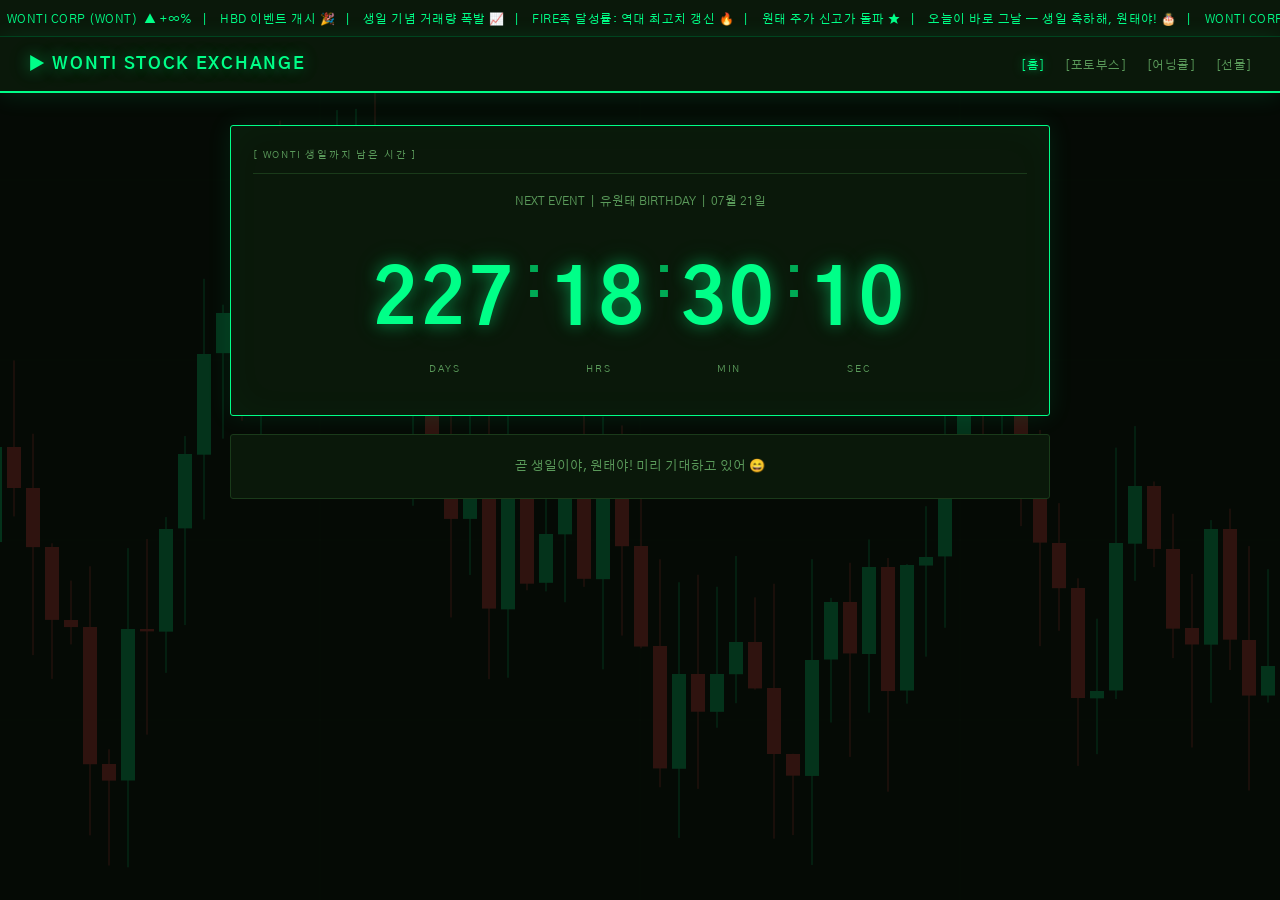
<file: index.html>
<!DOCTYPE html>
<html lang="ko">
<head>
  <meta charset="UTF-8">
  <meta name="viewport" content="width=device-width, initial-scale=1.0">
  <title>WONTI STOCK EXCHANGE — HBD 🎂</title>
  <link rel="preconnect" href="https://fonts.googleapis.com">
  <link rel="preconnect" href="https://fonts.gstatic.com" crossorigin>
  <link href="https://fonts.googleapis.com/css2?family=Gothic+A1&display=swap" rel="stylesheet">
  <link rel="stylesheet" href="css/style.css">
</head>
<body>

<canvas id="bgChart" style="position:fixed;top:0;left:0;width:100vw;height:100vh;z-index:0;opacity:0.17;pointer-events:none;display:block;"></canvas>

<div class="ticker-wrap" style="position:relative;z-index:10;">
  <span class="ticker-content">
    &nbsp;&nbsp;WONTI CORP (WONT) &nbsp;▲ +∞%&nbsp;&nbsp;&nbsp;|&nbsp;&nbsp;&nbsp;
    HBD 이벤트 개시 🎉&nbsp;&nbsp;&nbsp;|&nbsp;&nbsp;&nbsp;
    생일 기념 거래량 폭발 📈&nbsp;&nbsp;&nbsp;|&nbsp;&nbsp;&nbsp;
    FIRE족 달성률: 역대 최고치 갱신 🔥&nbsp;&nbsp;&nbsp;|&nbsp;&nbsp;&nbsp;
    원태 주가 신고가 돌파 ★&nbsp;&nbsp;&nbsp;|&nbsp;&nbsp;&nbsp;
    오늘이 바로 그날 — 생일 축하해, 원태야! 🎂&nbsp;&nbsp;&nbsp;|&nbsp;&nbsp;&nbsp;
    WONTI CORP (WONT) &nbsp;▲ +∞%&nbsp;&nbsp;
  </span>
</div>

<header class="site-header" style="position:relative;z-index:10;">
  <div class="logo">▶ WONTI STOCK EXCHANGE</div>
  <nav class="site-nav">
    <a href="index.html" class="active">[홈]</a>
    <a href="photo.html">[포토부스]</a>
    <a href="letter.html">[어닝콜]</a>
    <a href="gift.html">[선물]</a>
  </nav>
</header>

<main class="main" style="position:relative;z-index:1;">

  <!-- ── BIRTHDAY MODE ── -->
  <div id="birthdayMode" class="hidden">

    <div class="panel panel-glow">
      <div class="panel-title">[ MARKET ALERT — 긴급 공시 ]</div>
      <div class="birthday-hero">
        <div class="birthday-title">🎂 생일 축하해, 원태야!</div>
        <p class="birthday-sub">오늘 WONTI 주가는 역대 최고점을 돌파했습니다 📈</p>
        <p class="birthday-price">WONTI &nbsp;▲ +∞% &nbsp;|&nbsp; 현재가 ₩2,007.21 &nbsp;|&nbsp; 🔥 FIRE족 달성 중</p>
      </div>
    </div>

    <div class="panel">
      <div class="panel-title">[ WONTI CORP — 오늘의 바이탈 지수 ]</div>
      <div class="stats-grid">
        <div class="stat"><div class="stat-label">나이</div><div class="stat-value green">+1 YOY</div></div>
        <div class="stat"><div class="stat-label">행복 지수</div><div class="stat-value green">▲ MAX</div></div>
        <div class="stat"><div class="stat-label">FIRE 달성률</div><div class="stat-value green">진행 중 🔥</div></div>
        <div class="stat"><div class="stat-label">생일 모멘텀</div><div class="stat-value green">역대 최고</div></div>
      </div>
    </div>

    <div class="panel">
      <div class="panel-title">[ 생일 이벤트 ]</div>
      <div class="nav-cards">
        <a href="photo.html" class="nav-card">
          <div class="nav-card-icon">📷</div>
          <div class="nav-card-title">포토부스 입장</div>
          <div class="nav-card-desc">생일 기념 스냅샷 촬영 시스템</div>
        </a>
        <a href="gift.html" class="nav-card nav-card-gift">
          <div class="nav-card-icon">🎁</div>
          <div class="nav-card-title">선물 받으러 가기</div>
          <div class="nav-card-desc">주가 예측 챌린지 — 향수 선물 획득</div>
        </a>
      </div>
    </div>

  </div>

  <!-- ── COUNTDOWN MODE ── -->
  <div id="countdownMode" class="hidden">

    <div class="panel panel-glow">
      <div class="panel-title">[ WONTI 생일까지 남은 시간 ]</div>
      <p class="text-center" style="color:var(--text-dim);font-size:12px;margin-bottom:18px;">
        NEXT EVENT &nbsp;|&nbsp; 유원태 BIRTHDAY &nbsp;|&nbsp; 07월 21일
      </p>
      <div class="countdown-wrap">
        <div class="cd-item"><span class="cd-value" id="cd-days">000</span><div class="cd-label">DAYS</div></div>
        <div class="cd-sep">:</div>
        <div class="cd-item"><span class="cd-value" id="cd-hours">00</span><div class="cd-label">HRS</div></div>
        <div class="cd-sep">:</div>
        <div class="cd-item"><span class="cd-value" id="cd-mins">00</span><div class="cd-label">MIN</div></div>
        <div class="cd-sep">:</div>
        <div class="cd-item"><span class="cd-value" id="cd-secs">00</span><div class="cd-label">SEC</div></div>
      </div>
    </div>

    <div class="panel text-center">
      <p style="color:var(--text-dim);font-size:13px;">곧 생일이야, 원태야! 미리 기대하고 있어 😄</p>
    </div>

  </div>

</main>

<script src="js/chart-bg.js"></script>
<script src="js/countdown.js"></script>
</body>
</html>
</file>
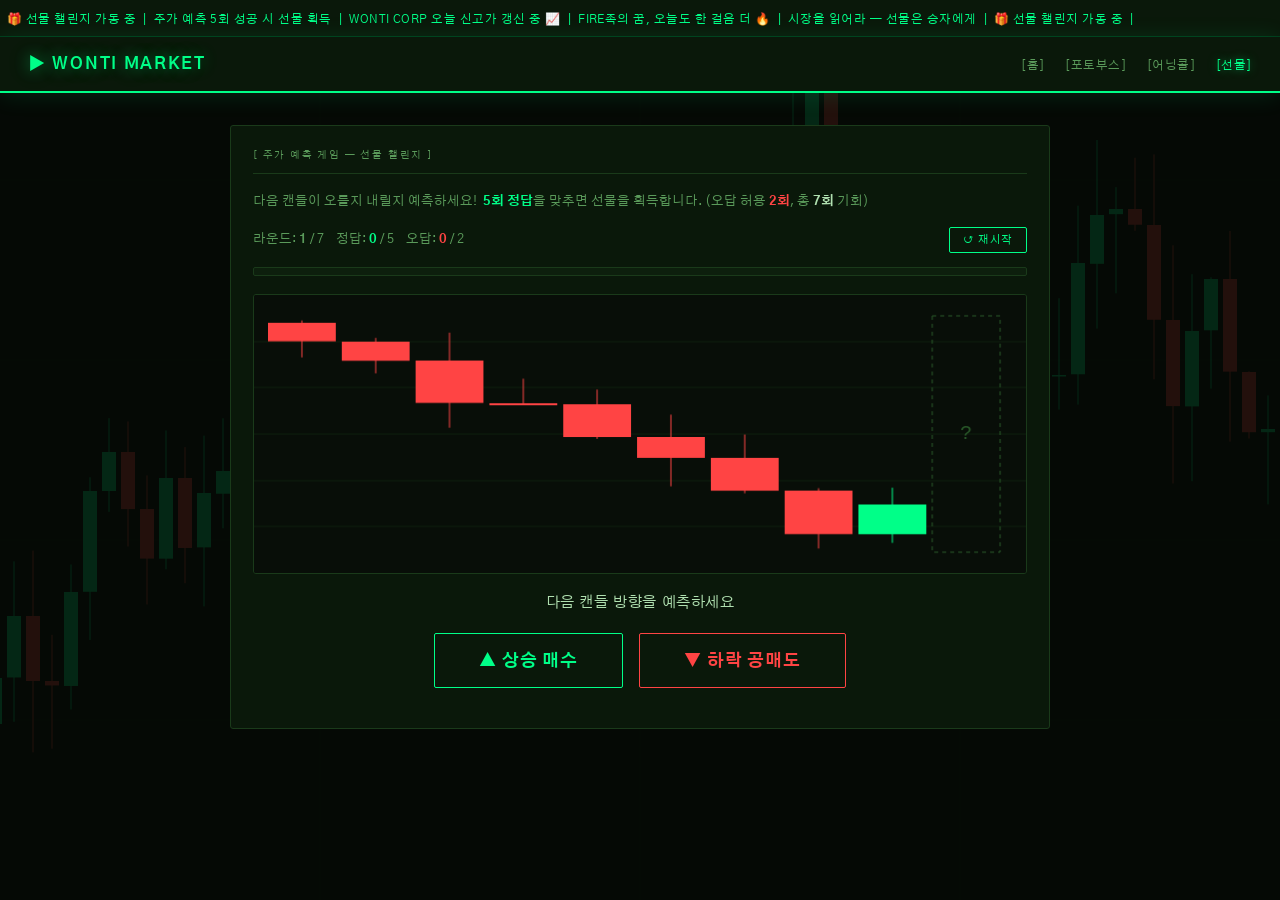
<file: gift.html>
<!DOCTYPE html>
<html lang="ko">
<head>
  <meta charset="UTF-8">
  <meta name="viewport" content="width=device-width, initial-scale=1.0">
  <title>WONTI MARKET — 주가 예측 챌린지</title>
  <link rel="preconnect" href="https://fonts.googleapis.com">
  <link rel="preconnect" href="https://fonts.gstatic.com" crossorigin>
  <link href="https://fonts.googleapis.com/css2?family=Gothic+A1&display=swap" rel="stylesheet">
  <link rel="stylesheet" href="css/style.css">
</head>
<body>

<canvas id="bgChart" style="position:fixed;top:0;left:0;width:100vw;height:100vh;z-index:0;opacity:0.12;pointer-events:none;display:block;"></canvas>

<div class="ticker-wrap" style="position:relative;z-index:10;">
  <span class="ticker-content">
    &nbsp;&nbsp;🎁 선물 챌린지 가동 중 &nbsp;|&nbsp;
    주가 예측 5회 성공 시 선물 획득 &nbsp;|&nbsp;
    WONTI CORP 오늘 신고가 갱신 중 📈 &nbsp;|&nbsp;
    FIRE족의 꿈, 오늘도 한 걸음 더 🔥 &nbsp;|&nbsp;
    시장을 읽어라 — 선물은 승자에게 &nbsp;|&nbsp;
    🎁 선물 챌린지 가동 중 &nbsp;|&nbsp;
  </span>
</div>

<header class="site-header" style="position:relative;z-index:10;">
  <div class="logo">▶ WONTI MARKET</div>
  <nav class="site-nav">
    <a href="index.html">[홈]</a>
    <a href="photo.html">[포토부스]</a>
    <a href="letter.html">[어닝콜]</a>
    <a href="gift.html" class="active">[선물]</a>
  </nav>
</header>

<main class="main" style="position:relative;z-index:1;">

  <div class="panel">
    <div class="panel-title">[ 주가 예측 게임 — 선물 챌린지 ]</div>
    <p style="color:var(--text-dim);font-size:13px;margin-bottom:16px;">
      다음 캔들이 오를지 내릴지 예측하세요!&nbsp;
      <strong style="color:var(--green)">5회 정답</strong>을 맞추면 선물을 획득합니다.
      (오답 허용 <strong style="color:var(--red)">2회</strong>, 총 <strong style="color:var(--text)">7회</strong> 기회)
    </p>

    <div class="game-header">
      <div class="game-score">
        라운드:&nbsp;<strong id="roundNum">1</strong>&nbsp;/&nbsp;7&nbsp;&nbsp;&nbsp;
        정답:&nbsp;<strong class="score-correct" id="scoreCorrect">0</strong>&nbsp;/&nbsp;5&nbsp;&nbsp;&nbsp;
        오답:&nbsp;<strong class="score-wrong" id="scoreWrong">0</strong>&nbsp;/&nbsp;2
      </div>
      <button class="btn btn-green" id="btnRestart" style="font-size:11px;padding:5px 13px;">↺ 재시작</button>
    </div>

    <div class="progress-bar-wrap">
      <div class="progress-bar-fill" id="progressFill" style="width:0%;"></div>
    </div>

    <div class="game-chart-wrap">
      <canvas id="gameChart"></canvas>
      <div id="resultOverlay" class="game-result-overlay"></div>
    </div>

    <div class="game-question">다음 캔들 방향을 예측하세요</div>
    <div class="game-buttons">
      <button id="btnUp"   class="btn btn-up">▲ 상승 매수</button>
      <button id="btnDown" class="btn btn-down">▼ 하락 공매도</button>
    </div>

  </div>

</main>

<!-- WIN SCREEN -->
<div id="winScreen" class="screen-overlay">
  <div class="win-content">
    <div class="win-title">🎉 축하해, 원태야!</div>
    <div class="gift-box">🎁</div>
    <div class="win-message">주가 예측 챌린지 성공!</div>
    <div class="gift-reveal">
      ✨ 선물이 도착했습니다 ✨<br>
      <span style="font-size:52px;display:inline-block;margin:8px 0;animation:giftPop 0.7s 0.8s cubic-bezier(0.34,1.56,0.64,1) both;">🌸</span><br>
      <strong style="font-size:20px;color:var(--yellow);">향수</strong><br>
      <span style="font-size:12px;color:var(--text-dim);margin-top:6px;display:block;">서프라이즈 선물 — 직접 확인해보세요!</span>
    </div>
    <p style="font-size:12px;color:var(--text-dim);margin-bottom:20px;">
      오늘 WONTI 수익률: +∞% &nbsp;|&nbsp; FIRE족 달성 한 걸음 더 🔥
    </p>
    <button id="btnWinRestart" class="btn btn-green btn-lg">↺ 다시 하기</button>
  </div>
</div>

<!-- LOSE SCREEN -->
<div id="loseScreen" class="screen-overlay">
  <div class="win-content">
    <div class="lose-title">📉 장이 급락했습니다!</div>
    <div class="lose-icon">😤</div>
    <p class="lose-msg">
      예측 실패! 하지만 괜찮아.<br>
      FIRE족은 손절도 빠르게 하는 법이지!<br>
      <span style="font-size:12px;">다시 도전해서 선물을 쟁취하자!</span>
    </p>
    <button id="btnRetry" class="btn btn-red btn-lg">↺ 다시 도전</button>
  </div>
</div>

<script src="js/chart-bg.js"></script>
<script src="js/game.js"></script>
</body>
</html>
</file>
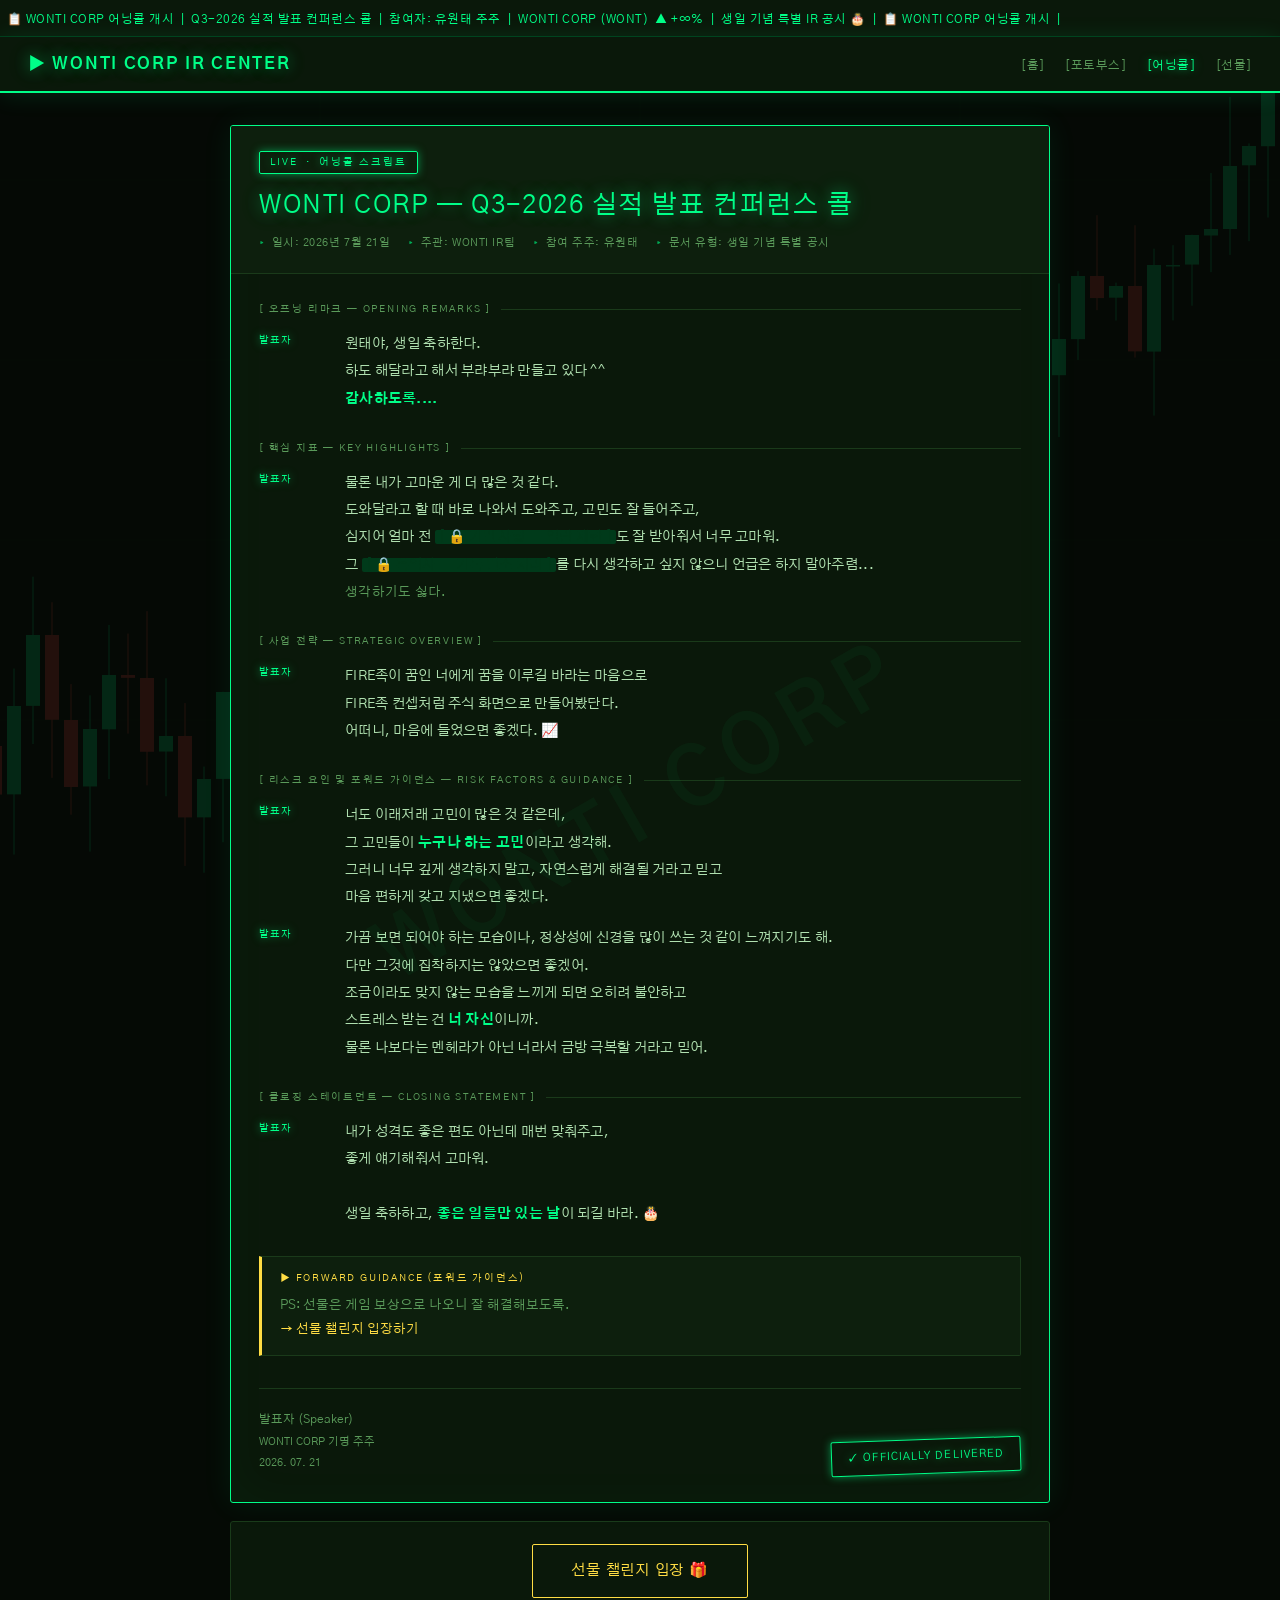
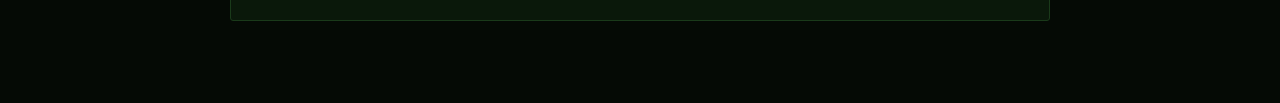
<file: letter.html>
<!DOCTYPE html>
<html lang="ko">
<head>
  <meta charset="UTF-8">
  <meta name="viewport" content="width=device-width, initial-scale=1.0">
  <title>WONTI CORP — 어닝콜 Q3-2026</title>
  <link rel="preconnect" href="https://fonts.googleapis.com">
  <link rel="preconnect" href="https://fonts.gstatic.com" crossorigin>
  <link href="https://fonts.googleapis.com/css2?family=Gothic+A1&display=swap" rel="stylesheet">
  <link rel="stylesheet" href="css/style.css">
  <style>
    .call-doc {
      border: 1px solid var(--green);
      border-radius: 3px;
      background: var(--panel);
      box-shadow: 0 0 30px rgba(0,255,136,0.08), inset 0 0 50px rgba(0,255,136,0.03);
      overflow: hidden;
    }
    .call-header {
      background: var(--panel-alt);
      border-bottom: 1px solid var(--border);
      padding: 22px 28px;
    }
    .call-badge {
      display: inline-block;
      font-size: 10px;
      letter-spacing: 0.2em;
      color: var(--green);
      border: 1px solid var(--green);
      padding: 3px 10px;
      border-radius: 2px;
      margin-bottom: 12px;
      text-shadow: var(--glow-sm);
      box-shadow: var(--glow-sm);
    }
    .call-title {
      font-size: clamp(18px, 4vw, 26px);
      color: var(--green);
      text-shadow: var(--glow-md);
      letter-spacing: 0.06em;
      margin-bottom: 10px;
    }
    .call-meta {
      display: flex;
      flex-wrap: wrap;
      gap: 18px;
      font-size: 11px;
      color: var(--text-dim);
      letter-spacing: 0.05em;
    }
    .call-meta span { display: flex; align-items: center; gap: 6px; }
    .call-meta span::before { content: '▸'; color: var(--green-dim); }

    .call-body { padding: 28px; }

    .call-section {
      margin-bottom: 28px;
    }
    .call-section-tag {
      font-size: 10px;
      letter-spacing: 0.18em;
      color: var(--text-dim);
      text-transform: uppercase;
      display: flex;
      align-items: center;
      gap: 10px;
      margin-bottom: 14px;
    }
    .call-section-tag::after {
      content: '';
      flex: 1;
      height: 1px;
      background: var(--border);
    }

    .speaker-line {
      display: flex;
      gap: 14px;
      align-items: flex-start;
      margin-bottom: 4px;
    }
    .speaker-tag {
      font-size: 10px;
      color: var(--green);
      letter-spacing: 0.1em;
      white-space: nowrap;
      min-width: 72px;
      padding-top: 2px;
      text-shadow: var(--glow-sm);
    }

    .call-p {
      font-size: 14px;
      color: var(--text);
      line-height: 1.95;
      letter-spacing: 0.02em;
      word-break: keep-all;
    }
    .call-p + .call-p { margin-top: 16px; }

    .emphasis { color: var(--green); font-weight: bold; }
    .redact {
      background: var(--green-dark);
      color: var(--green-dark);
      border-radius: 2px;
      padding: 0 4px;
      cursor: default;
      transition: all 0.3s;
      user-select: none;
    }
    .redact:hover { background: transparent; color: var(--text-dim); }

    .footnote {
      background: var(--panel-alt);
      border: 1px solid var(--border);
      border-left: 3px solid var(--yellow);
      padding: 14px 18px;
      margin-top: 28px;
      border-radius: 0 2px 2px 0;
    }
    .footnote-label {
      font-size: 10px;
      color: var(--yellow);
      letter-spacing: 0.18em;
      text-transform: uppercase;
      margin-bottom: 8px;
    }
    .footnote-text { font-size: 13px; color: var(--text-dim); line-height: 1.8; }

    .sign-block {
      margin-top: 32px;
      border-top: 1px solid var(--border);
      padding-top: 20px;
      display: flex;
      justify-content: space-between;
      align-items: flex-end;
      flex-wrap: wrap;
      gap: 14px;
    }
    .sign-from { font-size: 12px; color: var(--text-dim); line-height: 1.8; }
    .sign-stamp {
      font-size: 11px;
      color: var(--green);
      border: 1px solid var(--green);
      padding: 8px 16px;
      border-radius: 2px;
      text-shadow: var(--glow-sm);
      box-shadow: var(--glow-sm);
      letter-spacing: 0.1em;
      transform: rotate(-2deg);
      display: inline-block;
    }

    .watermark {
      position: absolute;
      top: 50%;
      left: 50%;
      transform: translate(-50%, -50%) rotate(-30deg);
      font-size: clamp(40px, 10vw, 80px);
      color: rgba(0,255,136,0.04);
      white-space: nowrap;
      pointer-events: none;
      user-select: none;
      letter-spacing: 0.1em;
      font-weight: bold;
    }
  </style>
</head>
<body>

<canvas id="bgChart" style="position:fixed;top:0;left:0;width:100vw;height:100vh;z-index:0;opacity:0.12;pointer-events:none;display:block;"></canvas>

<div class="ticker-wrap" style="position:relative;z-index:10;">
  <span class="ticker-content">
    &nbsp;&nbsp;📋 WONTI CORP 어닝콜 개시 &nbsp;|&nbsp;
    Q3-2026 실적 발표 컨퍼런스 콜 &nbsp;|&nbsp;
    참여자: 유원태 주주 &nbsp;|&nbsp;
    WONTI CORP (WONT) &nbsp;▲ +∞% &nbsp;|&nbsp;
    생일 기념 특별 IR 공시 🎂 &nbsp;|&nbsp;
    📋 WONTI CORP 어닝콜 개시 &nbsp;|&nbsp;
  </span>
</div>

<header class="site-header" style="position:relative;z-index:10;">
  <div class="logo">▶ WONTI CORP IR CENTER</div>
  <nav class="site-nav">
    <a href="index.html">[홈]</a>
    <a href="photo.html">[포토부스]</a>
    <a href="letter.html" class="active">[어닝콜]</a>
    <a href="gift.html">[선물]</a>
  </nav>
</header>

<main class="main" style="position:relative;z-index:1;">

  <div class="call-doc" style="position:relative;overflow:hidden;">
    <div class="watermark">WONTI CORP</div>

    <!-- Header -->
    <div class="call-header">
      <div class="call-badge">LIVE &nbsp;·&nbsp; 어닝콜 스크립트</div>
      <div class="call-title">WONTI CORP — Q3-2026 실적 발표 컨퍼런스 콜</div>
      <div class="call-meta">
        <span>일시: 2026년 7월 21일</span>
        <span>주관: WONTI IR팀</span>
        <span>참여 주주: 유원태</span>
        <span>문서 유형: 생일 기념 특별 공시</span>
      </div>
    </div>

    <!-- Body -->
    <div class="call-body">

      <!-- 오프닝 -->
      <div class="call-section">
        <div class="call-section-tag">[ 오프닝 리마크 — Opening Remarks ]</div>
        <div class="speaker-line">
          <div class="speaker-tag">발표자</div>
          <p class="call-p">
            원태야, 생일 축하한다.<br>
            하도 해달라고 해서 부랴부랴 만들고 있다 ^^<br>
            <span class="emphasis">감사하도록....</span>
          </p>
        </div>
      </div>

      <!-- 재무 하이라이트 -->
      <div class="call-section">
        <div class="call-section-tag">[ 핵심 지표 — Key Highlights ]</div>
        <div class="speaker-line">
          <div class="speaker-tag">발표자</div>
          <p class="call-p">
            물론 내가 고마운 게 더 많은 것 같다.<br>
            도와달라고 할 때 바로 나와서 도와주고, 고민도 잘 들어주고,<br>
            심지어 얼마 전 <span class="redact" title="마우스를 올려보세요">[ 🔒 기밀 사항 — 열람 제한 ]</span>도 잘 받아줘서 너무 고마워.<br>
            그 <span class="redact">[ 🔒 흑역사 — 기록 말소 처리 ]</span>를 다시 생각하고 싶지 않으니 언급은 하지 말아주렴...<br>
            <span style="color:var(--text-dim);font-size:13px;">생각하기도 싫다.</span>
          </p>
        </div>
      </div>

      <!-- 사업 전략 -->
      <div class="call-section">
        <div class="call-section-tag">[ 사업 전략 — Strategic Overview ]</div>
        <div class="speaker-line">
          <div class="speaker-tag">발표자</div>
          <p class="call-p">
            FIRE족이 꿈인 너에게 꿈을 이루길 바라는 마음으로<br>
            FIRE족 컨셉처럼 주식 화면으로 만들어봤단다.<br>
            어떠니, 마음에 들었으면 좋겠다. 📈
          </p>
        </div>
      </div>

      <!-- 리스크 요인 -->
      <div class="call-section">
        <div class="call-section-tag">[ 리스크 요인 및 포워드 가이던스 — Risk Factors & Guidance ]</div>
        <div class="speaker-line">
          <div class="speaker-tag">발표자</div>
          <p class="call-p">
            너도 이래저래 고민이 많은 것 같은데,<br>
            그 고민들이 <span class="emphasis">누구나 하는 고민</span>이라고 생각해.<br>
            그러니 너무 깊게 생각하지 말고, 자연스럽게 해결될 거라고 믿고<br>
            마음 편하게 갖고 지냈으면 좋겠다.
          </p>
        </div>
        <div class="speaker-line" style="margin-top:14px;">
          <div class="speaker-tag">발표자</div>
          <p class="call-p">
            가끔 보면 되어야 하는 모습이나, 정상성에 신경을 많이 쓰는 것 같이 느껴지기도 해.<br>
            다만 그것에 집착하지는 않았으면 좋겠어.<br>
            조금이라도 맞지 않는 모습을 느끼게 되면 오히려 불안하고<br>
            스트레스 받는 건 <span class="emphasis">너 자신</span>이니까.<br>
            물론 나보다는 멘헤라가 아닌 너라서 금방 극복할 거라고 믿어.
          </p>
        </div>
      </div>

      <!-- 클로징 -->
      <div class="call-section">
        <div class="call-section-tag">[ 클로징 스테이트먼트 — Closing Statement ]</div>
        <div class="speaker-line">
          <div class="speaker-tag">발표자</div>
          <p class="call-p">
            내가 성격도 좋은 편도 아닌데 매번 맞춰주고,<br>
            좋게 얘기해줘서 고마워.<br><br>
            생일 축하하고, <span class="emphasis">좋은 일들만 있는 날</span>이 되길 바라. 🎂
          </p>
        </div>
      </div>

      <!-- Forward Guidance / PS -->
      <div class="footnote">
        <div class="footnote-label">▶ Forward Guidance (포워드 가이던스)</div>
        <div class="footnote-text">
          PS: 선물은 게임 보상으로 나오니 잘 해결해보도록.<br>
          <a href="gift.html" style="color:var(--yellow);text-decoration:none;">→ 선물 챌린지 입장하기</a>
        </div>
      </div>

      <!-- Signature -->
      <div class="sign-block">
        <div class="sign-from">
          발표자 (Speaker)<br>
          <span style="color:var(--text-dim);font-size:11px;">WONTI CORP 기명 주주</span><br>
          <span style="color:var(--text-dim);font-size:11px;">2026. 07. 21</span>
        </div>
        <div class="sign-stamp">✓ OFFICIALLY DELIVERED</div>
      </div>

    </div>
  </div>

  <div class="panel text-center" style="margin-top:18px;">
    <a href="gift.html" class="btn btn-yellow btn-lg">선물 챌린지 입장 🎁</a>
  </div>

</main>

<script src="js/chart-bg.js"></script>
<script>
  document.addEventListener('DOMContentLoaded', () => {
    const bg = document.getElementById('bgChart');
    bg.width  = window.innerWidth;
    bg.height = window.innerHeight;
    const chart = new CandlestickChart(bg, { volatility: 0.03, candleW: 14, gap: 5 });
    chart.init();
    chart.startScroll(2000);
  });
</script>
</body>
</html>
</file>
<file: css/style.css>
:root {
  --bg: #050a05;
  --panel: #0a180a;
  --panel-alt: #0d1f0d;
  --border: #1a3a1a;
  --green: #00ff88;
  --green-dim: #00aa55;
  --green-dark: #003a1a;
  --red: #ff4444;
  --yellow: #ffdd44;
  --text: #b0e0b0;
  --text-dim: #5a9a5a;
  --glow-sm: 0 0 8px rgba(0,255,136,0.5);
  --glow-md: 0 0 15px rgba(0,255,136,0.4), 0 0 30px rgba(0,255,136,0.2);
  --glow-lg: 0 0 20px rgba(0,255,136,0.7), 0 0 40px rgba(0,255,136,0.4), 0 0 60px rgba(0,255,136,0.15);
}

* { margin:0; padding:0; box-sizing:border-box; }
html { scroll-behavior:smooth; }

body {
  background: var(--bg);
  color: var(--text);
  font-family: 'Gothic A1', 'Courier New', Courier, monospace;
  min-height: 100vh;
  overflow-x: hidden;
  line-height: 1.5;
}

/* TICKER */
.ticker-wrap {
  background: var(--panel);
  border-bottom: 1px solid var(--green-dark);
  padding: 6px 0;
  overflow: hidden;
}
.ticker-content {
  display: inline-block;
  white-space: nowrap;
  color: var(--green);
  font-size: 12px;
  letter-spacing: 0.04em;
  animation: tickerMove 45s linear infinite;
}
@keyframes tickerMove {
  0%   { transform: translateX(100vw); }
  100% { transform: translateX(-100%); }
}

/* HEADER */
.site-header {
  background: var(--panel);
  border-bottom: 2px solid var(--green);
  padding: 14px 28px;
  display: flex;
  align-items: center;
  justify-content: space-between;
  box-shadow: 0 2px 24px rgba(0,255,136,0.12);
}
.logo {
  font-size: 17px;
  font-weight: bold;
  color: var(--green);
  text-shadow: var(--glow-md);
  letter-spacing: 0.1em;
}
.site-nav a {
  color: var(--text-dim);
  text-decoration: none;
  font-size: 12px;
  margin-left: 16px;
  letter-spacing: 0.05em;
  transition: color 0.2s, text-shadow 0.2s;
}
.site-nav a:hover, .site-nav a.active {
  color: var(--green);
  text-shadow: var(--glow-sm);
}

/* ── MOBILE ── */
@media (max-width: 720px) {
  /* Header */
  .site-header { flex-wrap: wrap; gap: 6px; padding: 10px 14px; }
  .logo { font-size: 13px; }
  .site-nav { width: 100%; border-top: 1px solid var(--green-dark); padding-top: 8px; }
  .site-nav a { margin-left: 0; margin-right: 12px; font-size: 12px; }

  /* Main padding */
  .main { padding: 18px 12px 48px; }
  .panel { padding: 16px 14px; margin-bottom: 14px; }

  /* Countdown */
  .countdown-wrap { gap: 4px; }
  .cd-sep { font-size: clamp(28px, 6vw, 48px); }

  /* Birthday */
  .birthday-hero { padding: 20px 8px; }
  .birthday-price { font-size: 14px; word-break: keep-all; }

  /* Buttons — minimum 48px height for touch */
  .btn { min-height: 48px; padding: 12px 18px; font-size: 13px; }
  .btn-lg { min-height: 52px; padding: 14px 28px; font-size: 14px; }

  /* Game buttons */
  .btn-up, .btn-down { padding: 16px 28px; font-size: 16px; min-height: 56px; width: 100%; max-width: 220px; }
  .game-buttons { gap: 10px; }
  #gameChart { height: 220px; }
  .game-score { font-size: 12px; }

  /* Photo area: already stacks at 600px, but tighten spacing */
  .photo-area { gap: 14px; }
  .photo-gallery { max-height: 400px; }
  .polaroid-controls { flex-wrap: wrap; gap: 6px; }
  .polaroid-controls .btn { flex: 1; min-width: 90px; justify-content: center; }

  /* Letter page */
  .call-header { padding: 16px 18px; }
  .call-body { padding: 18px 16px; }
  .call-section-tag { font-size: 9px; }
  .speaker-tag { min-width: 52px; font-size: 9px; }
  .call-p { font-size: 13px; }
  .sign-block { flex-direction: column; align-items: flex-start; }

  /* Win/lose overlay */
  .win-content { padding: 16px; }
  .win-title { font-size: clamp(22px, 6vw, 34px); }
  .gift-box { font-size: 60px; }

  /* Nav cards */
  .nav-card { padding: 20px 14px; }
  .nav-card-icon { font-size: 28px; }
}

/* MAIN */
.main {
  max-width: 860px;
  margin: 0 auto;
  padding: 32px 20px 64px;
}

/* PANEL */
.panel {
  background: var(--panel);
  border: 1px solid var(--border);
  border-radius: 3px;
  padding: 22px;
  margin-bottom: 18px;
}
.panel-title {
  font-size: 10px;
  color: var(--text-dim);
  letter-spacing: 0.18em;
  text-transform: uppercase;
  border-bottom: 1px solid var(--border);
  padding-bottom: 10px;
  margin-bottom: 18px;
}
.panel-glow {
  border-color: var(--green);
  box-shadow: 0 0 24px rgba(0,255,136,0.1), inset 0 0 40px rgba(0,255,136,0.03);
}

/* BIRTHDAY HERO */
.birthday-hero { text-align:center; padding:30px 16px; }
.birthday-title {
  font-size: clamp(26px, 6vw, 50px);
  color: var(--green);
  text-shadow: var(--glow-lg);
  letter-spacing: 0.05em;
  margin-bottom: 14px;
  animation: titlePulse 2.5s ease-in-out infinite;
}
@keyframes titlePulse {
  0%,100% { text-shadow: var(--glow-lg); }
  50%      { text-shadow: 0 0 30px rgba(0,255,136,0.95), 0 0 60px rgba(0,255,136,0.6), 0 0 100px rgba(0,255,136,0.3); }
}
.birthday-sub   { font-size:15px; color:var(--text); margin-bottom:10px; }
.birthday-price { font-size:18px; color:var(--green); text-shadow:var(--glow-sm); font-weight:bold; }

/* STATS */
.stats-grid {
  display: grid;
  grid-template-columns: repeat(4, 1fr);
  gap: 10px;
}
@media (max-width:580px) { .stats-grid { grid-template-columns: repeat(2,1fr); } }
.stat {
  text-align: center;
  padding: 14px 8px;
  background: var(--panel-alt);
  border: 1px solid var(--border);
  border-radius: 2px;
}
.stat-label { font-size:10px; color:var(--text-dim); letter-spacing:0.14em; text-transform:uppercase; margin-bottom:6px; }
.stat-value { font-size:17px; font-weight:bold; }
.stat-value.green { color:var(--green); }

/* NAV CARDS */
.nav-cards { display:grid; grid-template-columns:1fr 1fr; gap:14px; }
@media (max-width:460px) { .nav-cards { grid-template-columns:1fr; } }
.nav-card {
  display:block; text-decoration:none; color:inherit;
  background: var(--panel-alt);
  border: 1px solid var(--border);
  border-radius: 3px;
  padding: 26px 18px;
  text-align: center;
  transition: all 0.22s;
}
.nav-card:hover { border-color:var(--green); box-shadow:0 0 22px rgba(0,255,136,0.18); transform:translateY(-2px); }
.nav-card-gift:hover { border-color:var(--yellow); box-shadow:0 0 22px rgba(255,221,68,0.18); }
.nav-card-icon  { font-size:34px; margin-bottom:10px; }
.nav-card-title { font-size:14px; font-weight:bold; color:var(--green); margin-bottom:6px; }
.nav-card-gift .nav-card-title { color:var(--yellow); }
.nav-card-desc  { font-size:11px; color:var(--text-dim); }

/* COUNTDOWN */
.countdown-wrap {
  display:flex; justify-content:center; align-items:flex-start;
  gap:6px; flex-wrap:wrap; padding:16px 0;
}
.cd-item { text-align:center; }
.cd-value {
  font-size: clamp(40px, 9vw, 76px);
  font-weight:bold; color:var(--green);
  text-shadow: var(--glow-md);
  letter-spacing:0.04em; display:block;
  min-width:1.6ch;
}
.cd-label { font-size:10px; color:var(--text-dim); letter-spacing:0.18em; text-transform:uppercase; margin-top:4px; }
.cd-sep {
  font-size: clamp(36px, 8vw, 64px);
  color: var(--green-dim); line-height:1.1;
  padding-top: 4px;
}

/* BUTTONS */
.btn {
  display:inline-flex; align-items:center; justify-content:center; gap:6px;
  padding:11px 24px;
  border:1px solid; border-radius:2px;
  font-family:'Gothic A1', 'Courier New', monospace; font-size:13px;
  letter-spacing:0.05em; cursor:pointer;
  transition:all 0.18s; text-decoration:none; background:transparent;
}
.btn-green { border-color:var(--green); color:var(--green); }
.btn-green:hover, .btn-green:focus { background:rgba(0,255,136,0.13); box-shadow:var(--glow-sm); outline:none; }
.btn-red   { border-color:var(--red);   color:var(--red); }
.btn-red:hover,   .btn-red:focus   { background:rgba(255,68,68,0.13);   box-shadow:0 0 8px rgba(255,68,68,0.5); outline:none; }
.btn-yellow { border-color:var(--yellow); color:var(--yellow); }
.btn-yellow:hover, .btn-yellow:focus { background:rgba(255,221,68,0.13); box-shadow:0 0 8px rgba(255,221,68,0.5); outline:none; }
.btn-lg { padding:15px 38px; font-size:15px; }
.btn-xl { padding:20px 56px; font-size:18px; font-weight:bold; }
.btn:disabled { opacity:0.38; cursor:not-allowed; pointer-events:none; }

/* PHOTO BOOTH */
.photo-area { display:grid; grid-template-columns:1fr 1fr; gap:18px; align-items:start; }
@media (max-width:600px) { .photo-area { grid-template-columns:1fr; } }

.webcam-frame {
  position:relative; background:#000;
  border:2px solid var(--green); border-radius:3px;
  overflow:hidden; box-shadow:var(--glow-sm);
}
.webcam-frame video {
  width:100%; display:block; aspect-ratio:4/3; object-fit:cover; background:#001a00;
}
#videoOverlay {
  position:absolute; top:0; left:0; width:100%; height:100%;
  pointer-events:none; display:block;
}
.webcam-label {
  position:absolute; top:8px; left:8px;
  font-size:10px; color:var(--green); background:rgba(0,0,0,0.7);
  padding:2px 7px; letter-spacing:0.1em;
}
.rec-indicator {
  position:absolute; top:8px; right:8px;
  font-size:10px; color:var(--red); background:rgba(0,0,0,0.7);
  padding:2px 7px; animation:recBlink 1s step-start infinite;
}
@keyframes recBlink { 0%,100%{opacity:1} 50%{opacity:0} }
.webcam-controls { display:flex; gap:10px; margin-top:12px; justify-content:center; }
.no-webcam-msg { color:var(--red); text-align:center; padding:36px 16px; font-size:13px; line-height:1.8; }

.photo-gallery { display:flex; flex-direction:column; gap:14px; max-height:500px; overflow-y:auto; }
.photo-gallery::-webkit-scrollbar { width:4px; }
.photo-gallery::-webkit-scrollbar-thumb { background:var(--green-dark); }

.polaroid {
  background:#0a150a; border:1px solid var(--border);
  padding:8px 8px 28px;
  animation:fadeSlideIn 0.4s ease;
}
@keyframes fadeSlideIn { from{opacity:0;transform:translateY(-8px)} to{opacity:1;transform:translateY(0)} }
.polaroid img { width:100%; display:block; border:1px solid var(--green-dark); }
.polaroid-label { text-align:center; font-size:10px; color:var(--text-dim); margin-top:7px; letter-spacing:0.04em; }
.polaroid-controls { display:flex; justify-content:center; margin-top:7px; }

/* GAME */
.game-header { display:flex; justify-content:space-between; align-items:center; margin-bottom:14px; flex-wrap:wrap; gap:8px; }
.game-score { font-size:13px; color:var(--text-dim); }
.score-correct { color:var(--green); font-weight:bold; }
.score-wrong   { color:var(--red);   font-weight:bold; }

.progress-bar-wrap {
  background:var(--panel-alt); border:1px solid var(--border);
  border-radius:2px; height:9px; overflow:hidden; margin-bottom:18px;
}
.progress-bar-fill {
  height:100%; background:var(--green);
  box-shadow:0 0 6px var(--green);
  transition:width 0.4s ease; border-radius:2px;
}

.game-chart-wrap { position:relative; margin-bottom:18px; }
#gameChart { width:100%; height:280px; display:block; border:1px solid var(--border); border-radius:3px; }

.game-result-overlay {
  position:absolute; top:50%; left:50%;
  transform:translate(-50%,-50%);
  font-size:32px; font-weight:bold;
  text-shadow:0 0 20px currentColor;
  pointer-events:none; opacity:0;
  transition:opacity 0.15s; letter-spacing:0.08em;
  background:rgba(5,10,5,0.75); padding:10px 24px; border-radius:3px;
}
.game-result-overlay.show { opacity:1; }
.game-result-overlay.correct { color:var(--green); }
.game-result-overlay.wrong   { color:var(--red); }

.game-question { text-align:center; font-size:15px; color:var(--text); margin-bottom:18px; letter-spacing:0.04em; }
.game-buttons  { display:flex; justify-content:center; gap:16px; margin-bottom:18px; flex-wrap:wrap; }
.btn-up   { border-color:var(--green); color:var(--green); font-size:17px; padding:16px 44px; font-weight:bold; }
.btn-down { border-color:var(--red);   color:var(--red);   font-size:17px; padding:16px 44px; font-weight:bold; }
.btn-up:hover   { background:rgba(0,255,136,0.13); box-shadow:var(--glow-sm); }
.btn-down:hover { background:rgba(255,68,68,0.13); box-shadow:0 0 8px rgba(255,68,68,0.5); }

/* WIN / LOSE SCREENS */
.screen-overlay {
  display:none; position:fixed; inset:0;
  background:rgba(5,10,5,0.94); z-index:200;
  align-items:center; justify-content:center;
}
.screen-overlay.show { display:flex; animation:fadeIn 0.5s ease; }
@keyframes fadeIn { from{opacity:0} to{opacity:1} }

.win-content { text-align:center; max-width:500px; padding:24px; }
.win-title {
  font-size:clamp(28px,6vw,42px); color:var(--green);
  text-shadow:var(--glow-lg); margin-bottom:14px;
  animation:titlePulse 2.5s ease-in-out infinite;
}
.gift-box {
  font-size:80px; display:inline-block; margin:14px 0;
  animation:giftPop 0.7s cubic-bezier(0.34,1.56,0.64,1) both;
}
@keyframes giftPop { from{transform:scale(0) rotate(-15deg);opacity:0} to{transform:scale(1) rotate(0);opacity:1} }
.win-message { font-size:17px; color:var(--text); margin-bottom:8px; }
.gift-reveal {
  font-size:15px; color:var(--yellow);
  text-shadow:0 0 10px rgba(255,221,68,0.5);
  margin:14px 0 22px; line-height:2;
  animation:revealPop 0.7s 0.7s ease both;
}
@keyframes revealPop { from{opacity:0;transform:scale(0.85)} to{opacity:1;transform:scale(1)} }

.lose-title { font-size:28px; color:var(--red); text-shadow:0 0 10px rgba(255,68,68,0.5); margin-bottom:14px; }
.lose-icon  { font-size:60px; margin:14px 0; }
.lose-msg   { font-size:14px; color:var(--text-dim); margin-bottom:22px; line-height:1.8; }

/* UTILS */
.hidden        { display:none !important; }
.text-center   { text-align:center; }
.mt-8  { margin-top:8px; }
.mt-12 { margin-top:12px; }
.mt-16 { margin-top:16px; }

::-webkit-scrollbar { width:6px; }
::-webkit-scrollbar-track { background:var(--bg); }
::-webkit-scrollbar-thumb { background:var(--green-dark); border-radius:3px; }

.confetti-particle { position:fixed; pointer-events:none; z-index:9999; }
</file>
